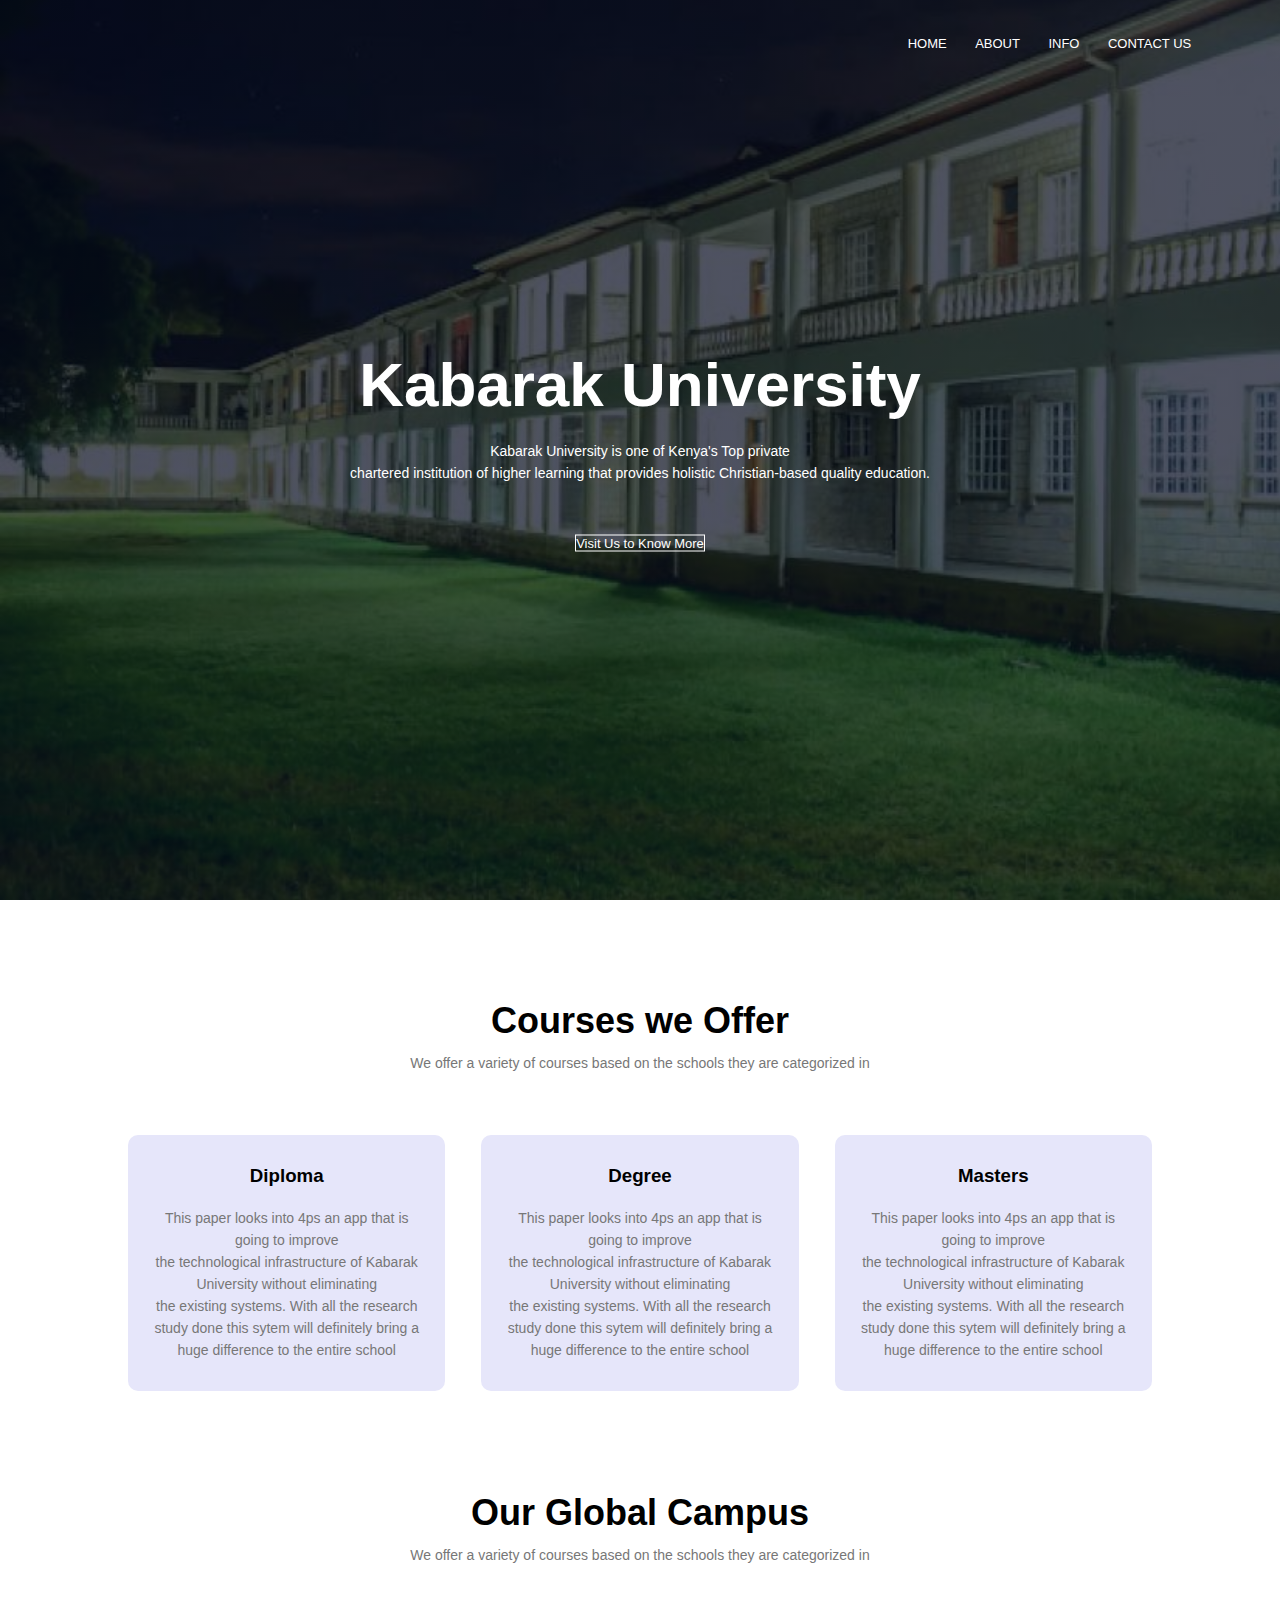
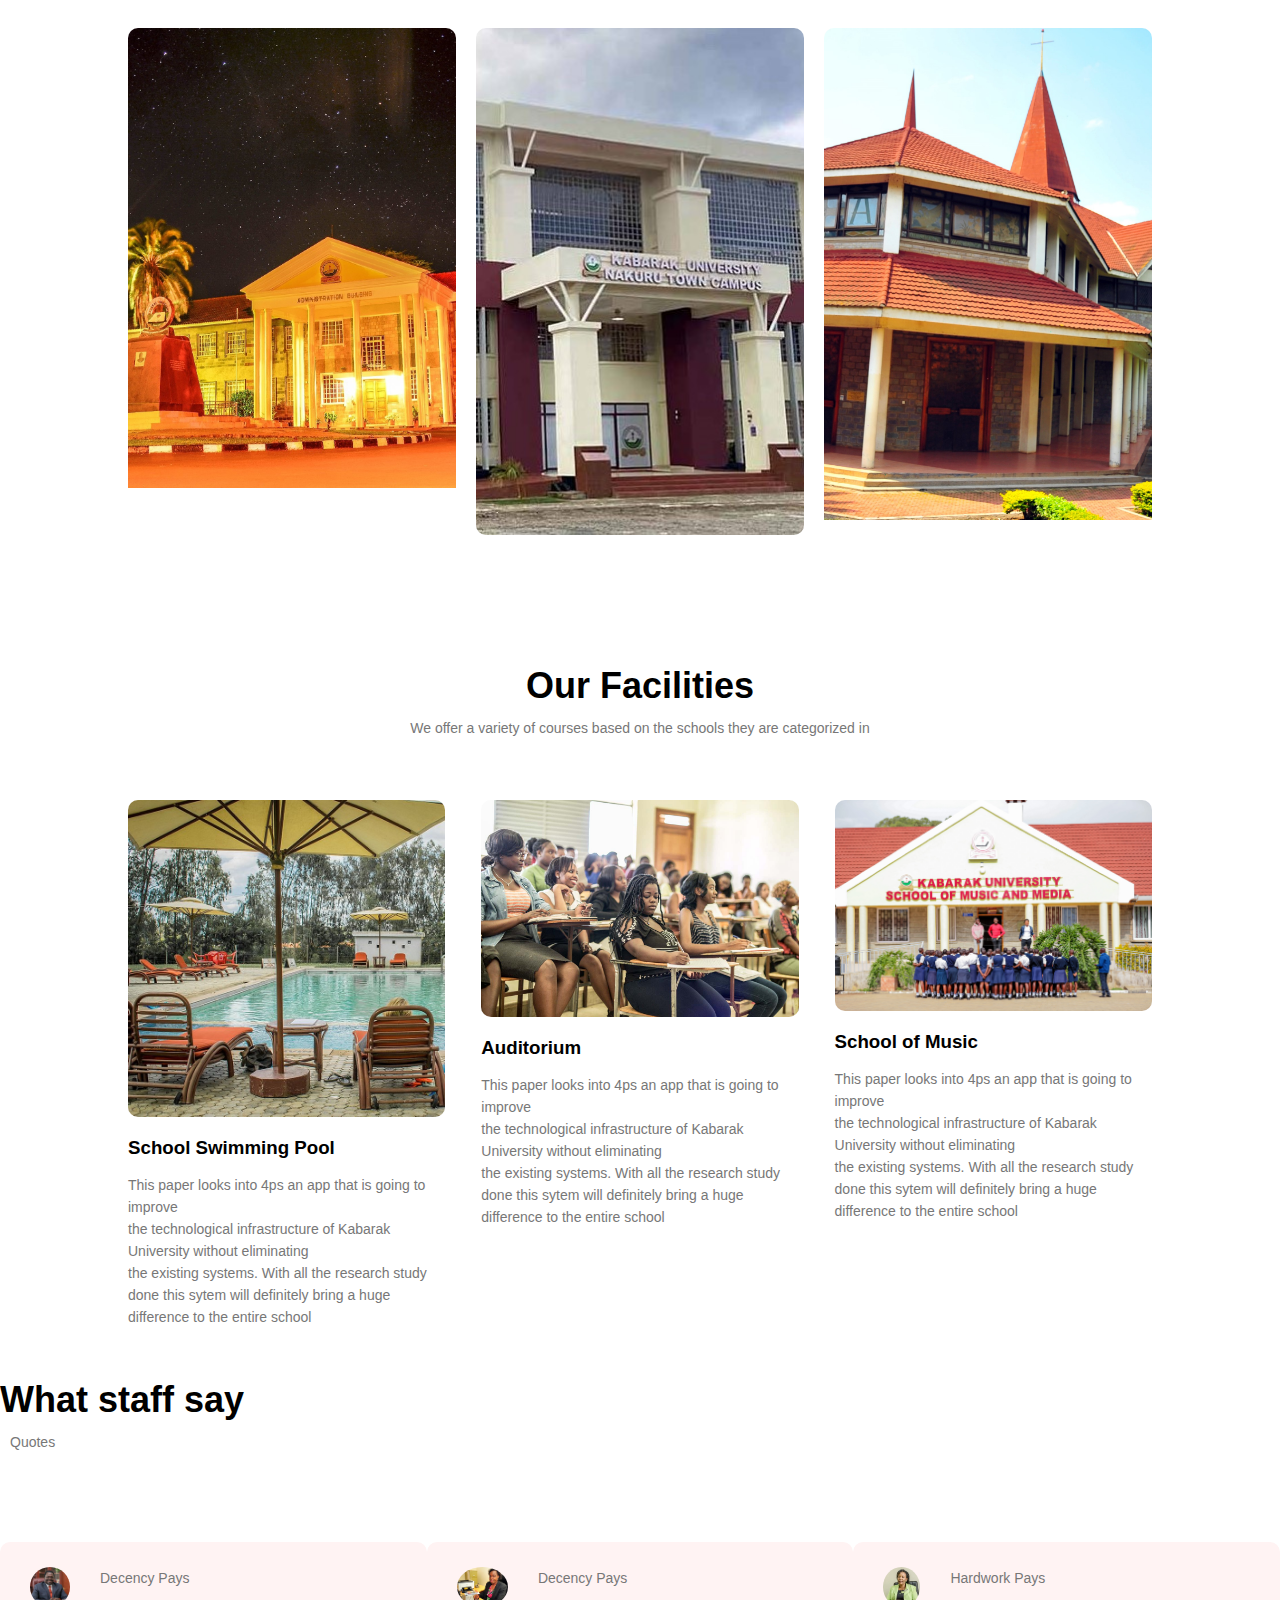
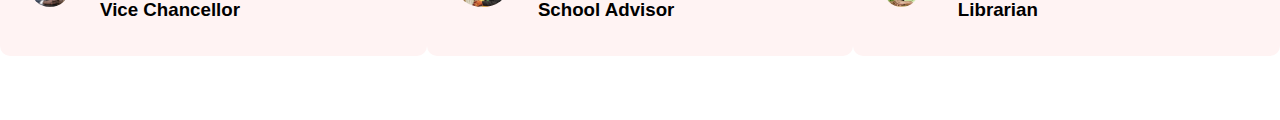
<file: index.html>
<!Doctype html>
<html>
    <head>
        <meta name="viewport"content="width=device-width, initial-scale=1.0">
        <title>Home Page</title>
        <link rel="stylesheet" href="sample.css">
        <link rel="preconnect" href="https://fonts.gstatic.com">
       </head>
    <body>
        <section class="header">
            <nav>
                <div class="nav-links">
                    <ul>
                        <li><a href="maureen.html" target="_blank">HOME</a></li>
                        <li><a href="about.html" target="_blank">ABOUT</a></li>
                        <li><a href="info.html" target="_blank">INFO</a></li>
                        <li><a href="contact.html" target="_blank">CONTACT US</a></li>
                    </ul>
                </div>
            </nav>
           <div class="text-box">
            <h1> Kabarak University</h1>
            <p> Kabarak University is one of Kenya's Top private<br> chartered institution of higher learning that provides holistic Christian-based quality education.</p>
            <a href="" class="hero-btn">Visit Us to Know More</a>
           </div>

           </section>

<!------Course------>
<section class="course">
    <h1>Courses we Offer</h1>
    <p>We offer a variety of courses based on the schools they are categorized in</p>
    <div class="row">
        <div class="course-col">
        <h3> Diploma</h3>
        <p>This paper looks into 4ps an app that is going to improve<br> the technological infrastructure of Kabarak University without eliminating <br>the existing systems. With all the research study done this sytem will definitely bring a huge difference to the entire school
        </p>
        </div>
    <div class="course-col">
        <h3> Degree</h3>
        <p>This paper looks into 4ps an app that is going to improve<br> the technological infrastructure of Kabarak University without eliminating <br> the existing systems. With all the research study done this sytem will definitely bring a huge difference to the entire school
        </p>
        </div>
    <div class="course-col">
        <h3> Masters</h3>
        <p>This paper looks into 4ps an app that is going to improve<br> the technological infrastructure of Kabarak University without eliminating <br> the existing systems. With all the research study done this sytem will definitely bring a huge difference to the entire school
        </p>
        </div>
    </div>
    </section>

    <!-----campus----->

    <section class="campus">
<h1>Our Global Campus</h1>
<p>We offer a variety of courses based on the schools they are categorized in</p>
<div class="row">
    <div class="campus-col">
        <img src="images/acrop (2).png">
        <div class="layer">
            <h3>ADMIN</h3>
        </div>
    </div>
<div class="campus-col">
    <img src="images/ecrop.png">
    <div class="layer">
        <h3>TOWN CAMPUS</h3>
    </div>
</div>
<div class="campus-col">
    <img src="images/gcrop.png">
    <div class="layer">
        <h3>CHAPEL</h3>
    </div>
</div>
</div>
    </section>

    <!-----Facilites----->
    <section class="Facilities">
        <h1>Our Facilities</h1>
        <p>We offer a variety of courses based on the schools they are categorized in</p>
        <div class="row">
            <div class="facilities-col">
            <img src="images/pool.png">
            <h3> School Swimming Pool</h3>
            <p>This paper looks into 4ps an app that is going to improve<br> the technological infrastructure of Kabarak University without eliminating <br> the existing systems. With all the research study done this sytem will definitely bring a huge difference to the entire school
            </p>
            </div>
            <div class="facilities-col">
            <img src="images/h.png">
            <h3> Auditorium</h3>
            <p>This paper looks into 4ps an app that is going to improve<br> the technological infrastructure of Kabarak University without eliminating <br> the existing systems. With all the research study done this sytem will definitely bring a huge difference to the entire school
            </p>
            </div>
            <div class="facilities-col">            <img src="images/music.png">
            <h3> School of Music</h3>
            <p>This paper looks into 4ps an app that is going to improve<br> the technological infrastructure of Kabarak University without eliminating <br> the existing systems. With all the research study done this sytem will definitely bring a huge difference to the entire school
            </p>
            </div>
        </div>

    </section>
    <!----quotes----->
    <h1> What staff say</h1>
    <p> Quotes</p>
    <div class="row">
        <div class="quotes-col">
            <img src="images/vc.png">
            <div>
                <p>Decency Pays</p>
                <h3>Vice Chancellor</h3>
            </div>
        </div>
        <div class="quotes-col">
            <img src="images/coun.png">
            <div>
                <p>Decency Pays</p>
                <h3>School Advisor</h3>
            </div>
        </div>
        <div class="quotes-col">
            <img src="images/librarian.png">
            <div>
                <p>Hardwork Pays</p>
                <h3>Librarian</h3>
            </div>
        </div>
    </div>

</section>




<script>
    let slideIndex = 0;
    showSlides();
    
    function showSlides() {
      let i;
      let slides = document.getElementsByClassName("mySlides");
      let dots = document.getElementsByClassName("dot");
      for (i = 0; i < slides.length; i++) {
        slides[i].style.display = "none";  
      }
      slideIndex++;
      if (slideIndex > slides.length) {slideIndex = 1}    
      for (i = 0; i < dots.length; i++) {
        dots[i].className = dots[i].className.replace(" active", "");
      }
      slides[slideIndex-1].style.display = "block";  
      dots[slideIndex-1].className += " active";
      setTimeout(showSlides, 2000); 
    }
    </script>









        </section>
        
    </body>
</html>
</file>
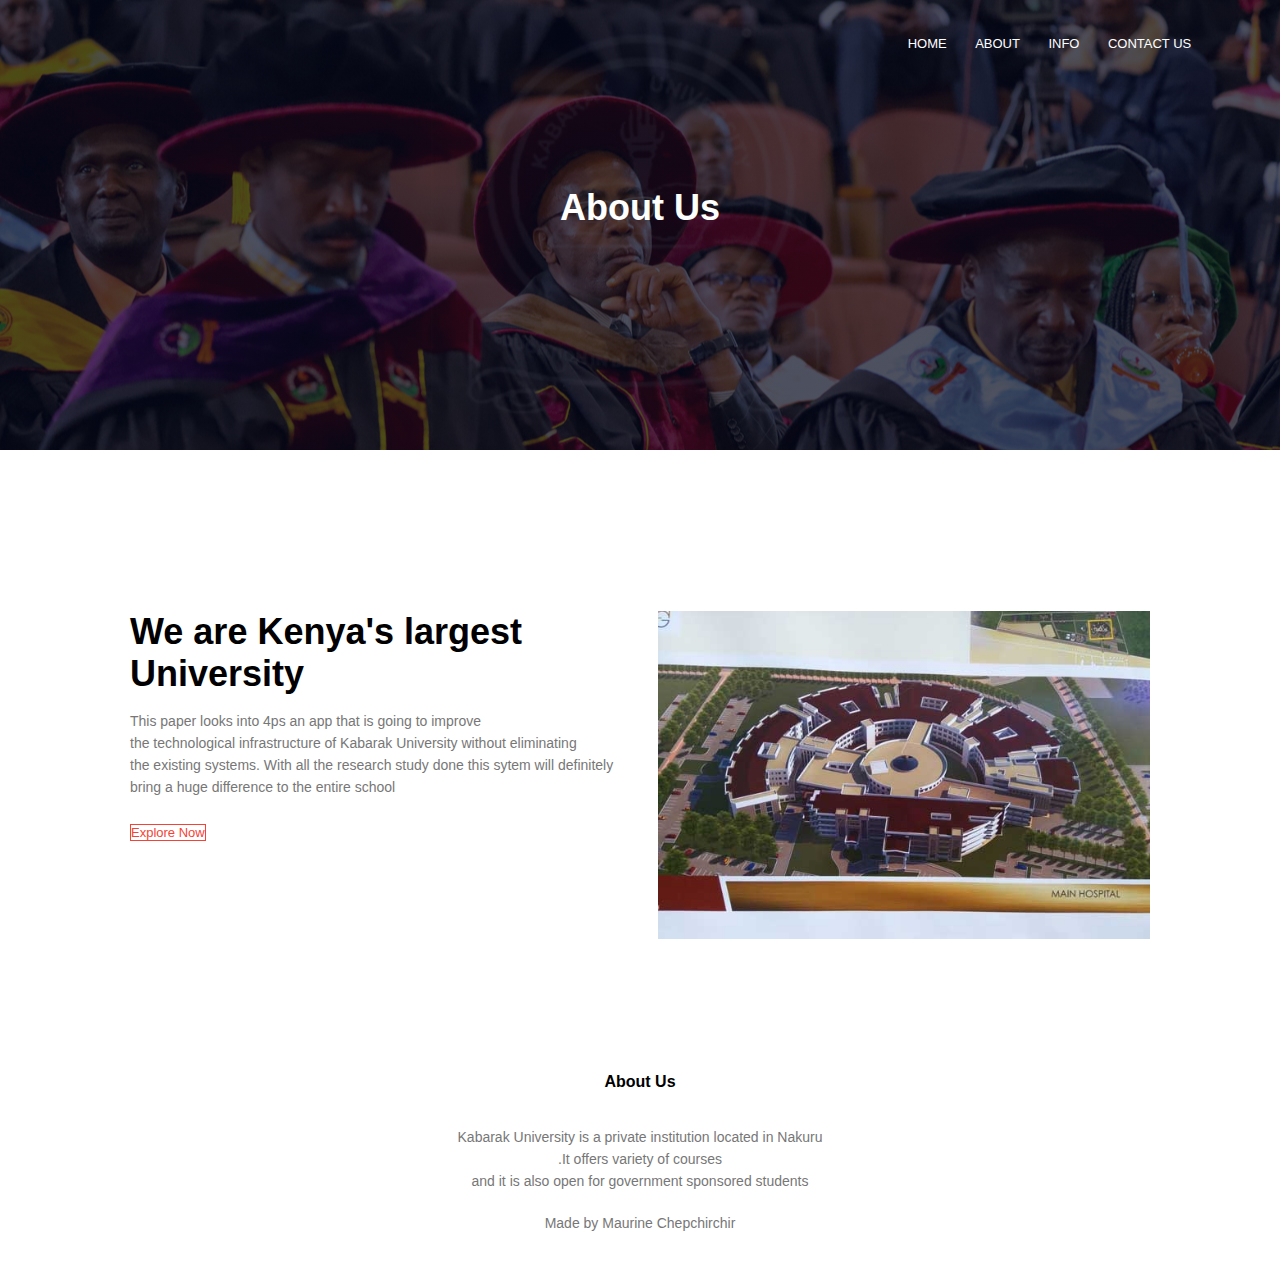
<file: About.html>
<!Doctype html>
<html>
    <head>
        <meta name="viewport"content="width=device-width, initial-scale=1.0">
        <title>About Page</title>
        <link rel="stylesheet" href="sample.css">
        <link rel="preconnect" href="https://fonts.gstatic.com">
            </head>
    <body>
        <section class="sub-header">
            <nav>
                <div class="nav-links">
                    <ul>
                        <li><a href="maureen.html" target="_blank">HOME</a></li>
                        <li><a href="about.html" target="_blank">ABOUT</a></li>
                        <li><a href="info.html" target="_blank">INFO</a></li>
                        <li><a href="contact.html" target="_blank">CONTACT US</a></li>
                    </ul>
                </div>
                <i class="fa fa-bars" onclick="ShowMenu()"></i>
            </nav>
            <h1>About Us</h1>
           </section>
           <!--about us content-->
           <section class="about-us">
            <div class="row">
                <div class="about-col">
                    <h1> We are Kenya's largest University</h1>
                    <p>
                        This paper looks into 4ps an app that is going to improve<br> the technological infrastructure of Kabarak University without eliminating <br> the existing systems. With all the research study done this sytem will definitely bring a huge difference to the entire school
                    </p>
                    <a href="" class="hero-btn red-btn">Explore Now</a>
                </div>
                <div class="about-col">
                <img src="images/f.png"
                </div>
            </div>

           </section>

<!--footer-->
<section class="footer">
    <h4>About Us</h4>
    <p>Kabarak University is a private institution located in Nakuru<br> .It offers variety of courses <br>and it is also open for government sponsored students</p>
    <div class="icons">
        <i class="fa fa-facebook"></i>
        <i class="fa fa-twitter"></i>
        <i class="fa fa-linkedIn"></i>
        <i class="fa fa-email"></i>
    </div>
    <p>Made by Maurine Chepchirchir</p>
</section>
</file>
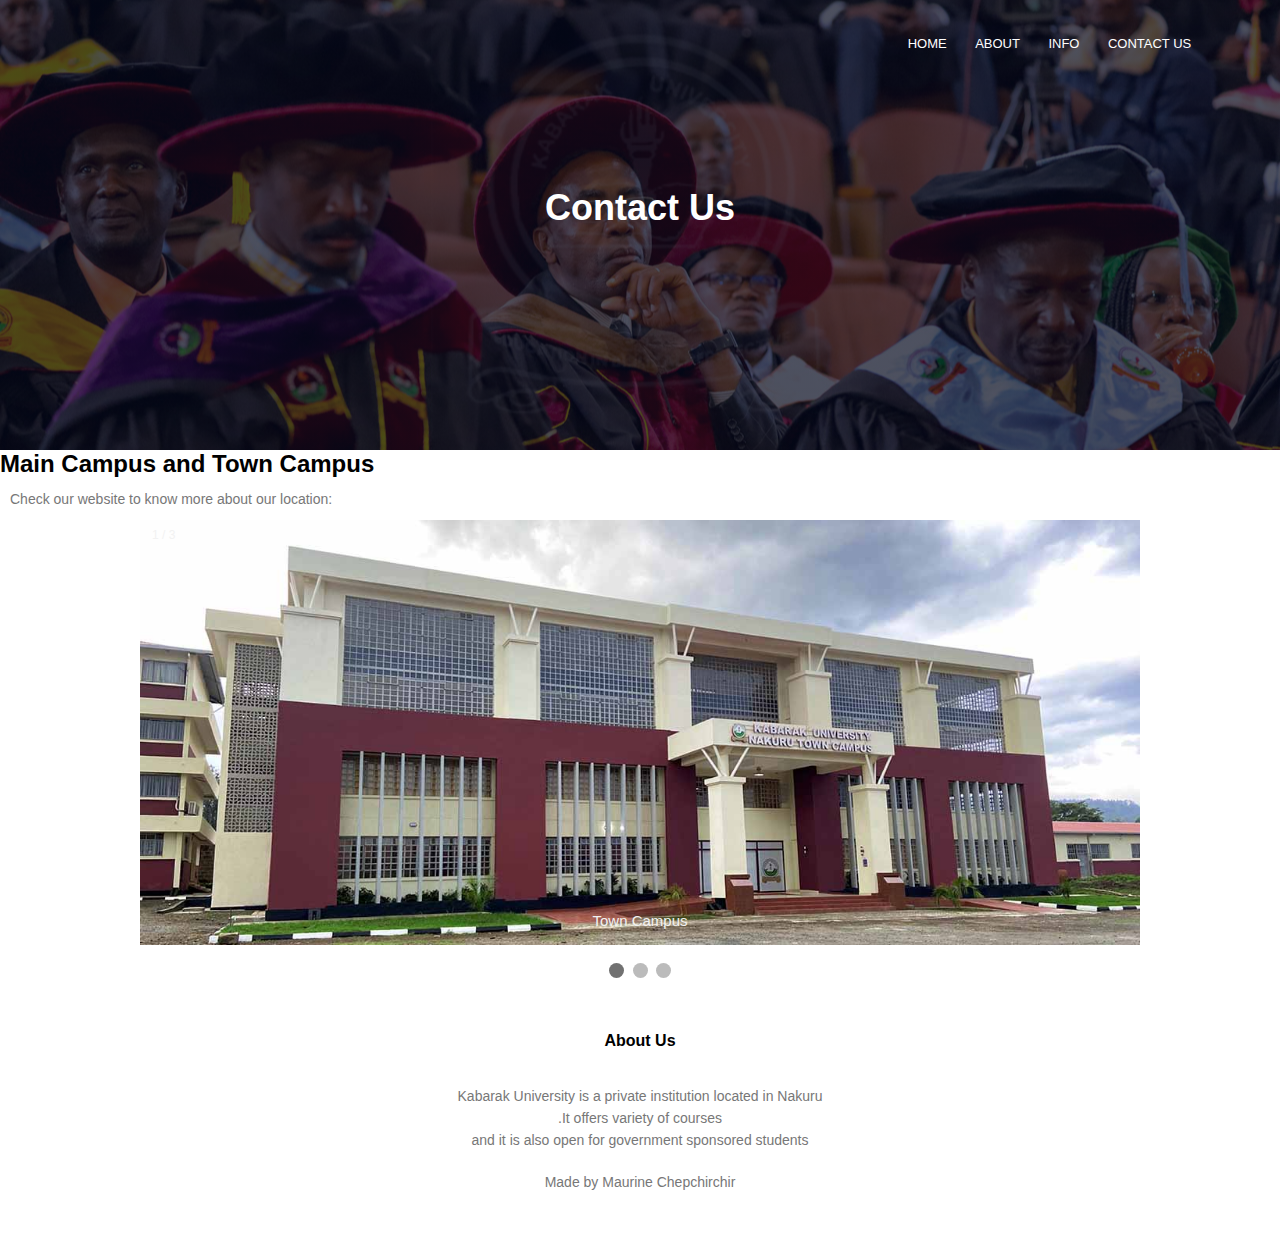
<file: Contact.html>
<!Doctype html>
<html>
    <head>
        <meta name="viewport"content="width=device-width, initial-scale=1.0">
        <title>Contact Page</title>
        <link rel="stylesheet" href="sample.css">
        <link rel="preconnect" href="https://fonts.gstatic.com">
        <style>
            * {box-sizing: border-box;}
            body {font-family: Verdana, sans-serif;}
            .mySlides {display: none;}
            img {vertical-align: middle;}
            
            /* Slideshow container */
            .slideshow-container {
              max-width: 1000px;
              position: relative;
              margin: auto;
            }
            
            /* Caption text */
            .text {
              color: #f2f2f2;
              font-size: 15px;
              padding: 8px 12px;
              position: absolute;
              bottom: 8px;
              width: 100%;
              text-align: center;
            }
            
            /* Number text (1/3 etc) */
            .numbertext {
              color: #f2f2f2;
              font-size: 12px;
              padding: 8px 12px;
              position: absolute;
              top: 0;
            }
            
            /* The dots/bullets/indicators */
            .dot {
              height: 15px;
              width: 15px;
              margin: 0 2px;
              background-color: #bbb;
              border-radius: 50%;
              display: inline-block;
              transition: background-color 0.6s ease;
            }
            
            .active {
              background-color: #717171;
            }
            
            /* Fading animation */
            .fade {
              animation-name: fade;
              animation-duration: 1.5s;
            }
            
            @keyframes fade {
              from {opacity: .4} 
              to {opacity: 1}
            }
            
            /* On smaller screens, decrease text size */
            @media only screen and (max-width: 300px) {
              .text {font-size: 11px}
            }
            </style>
    </head>
    <body>
        <section class="sub-header">
            <nav>
                <div class="nav-links">
                    <ul>
                        <li><a href="maureen.html" target="_blank">HOME</a></li>
                        <li><a href="about.html" target="_blank">ABOUT</a></li>
                        <li><a href="info.html" target="_blank">INFO</a></li>
                        <li><a href="contact.html" target="_blank">CONTACT US</a></li>
                    </ul>
                </div>
                <i class="fa fa-bars" onclick="ShowMenu()"></i>
            </nav>
            <h1>Contact Us</h1>
           </section>

            <section class="slideshow">
            <h2>Main Campus and Town Campus</h2>
            <p>Check our website to know more about our location:</p>
            
            <div class="slideshow-container">
            
            <div class="mySlides fade">
              <div class="numbertext">1 / 3</div>
              <img src="images/e.png" style="width:100%">
              <div class="text">Town Campus</div>
            </div>
            
            <div class="mySlides fade">
              <div class="numbertext">2 / 3</div>
              <img src="images/c.png" style="width:100%">
              <div class="text">Main Campus</div>
            </div>
            
            <div class="mySlides fade">
              <div class="numbertext">3 / 3</div>
              <img src="images/library.png" style="width:100%">
              <div class="text">Library</div>
            </div>
            
            </div>
            <br>
            
            <div style="text-align:center">
              <span class="dot"></span> 
              <span class="dot"></span> 
              <span class="dot"></span> 
            </div>
            
            <script>
            let slideIndex = 0;
            showSlides();
            
            function showSlides() {
              let i;
              let slides = document.getElementsByClassName("mySlides");
              let dots = document.getElementsByClassName("dot");
              for (i = 0; i < slides.length; i++) {
                slides[i].style.display = "none";  
              }
              slideIndex++;
              if (slideIndex > slides.length) {slideIndex = 1}    
              for (i = 0; i < dots.length; i++) {
                dots[i].className = dots[i].className.replace(" active", "");
                          }
              slides[slideIndex-1].style.display = "block";  
              dots[slideIndex-1].className += " active";
              setTimeout(showSlides, 2000); // Change image every 2 seconds
            }
            </script>
            </section>
            </body>
            </html>
           </section>
           
          
<!--footer-->
<section class="footer">
    <h4>About Us</h4>
    <p>Kabarak University is a private institution located in Nakuru<br> .It offers variety of courses <br>and it is also open for government sponsored students</p>
    <div class="icons">
        <i class="fa fa-facebook"></i>
        <i class="fa fa-twitter"></i>
        <i class="fa fa-linkedIn"></i>
        <i class="fa fa-email"></i>
    </div>
    <p>Made by Maurine Chepchirchir</p>
</section>













        </section>
        
    </body>
</html>
</file>
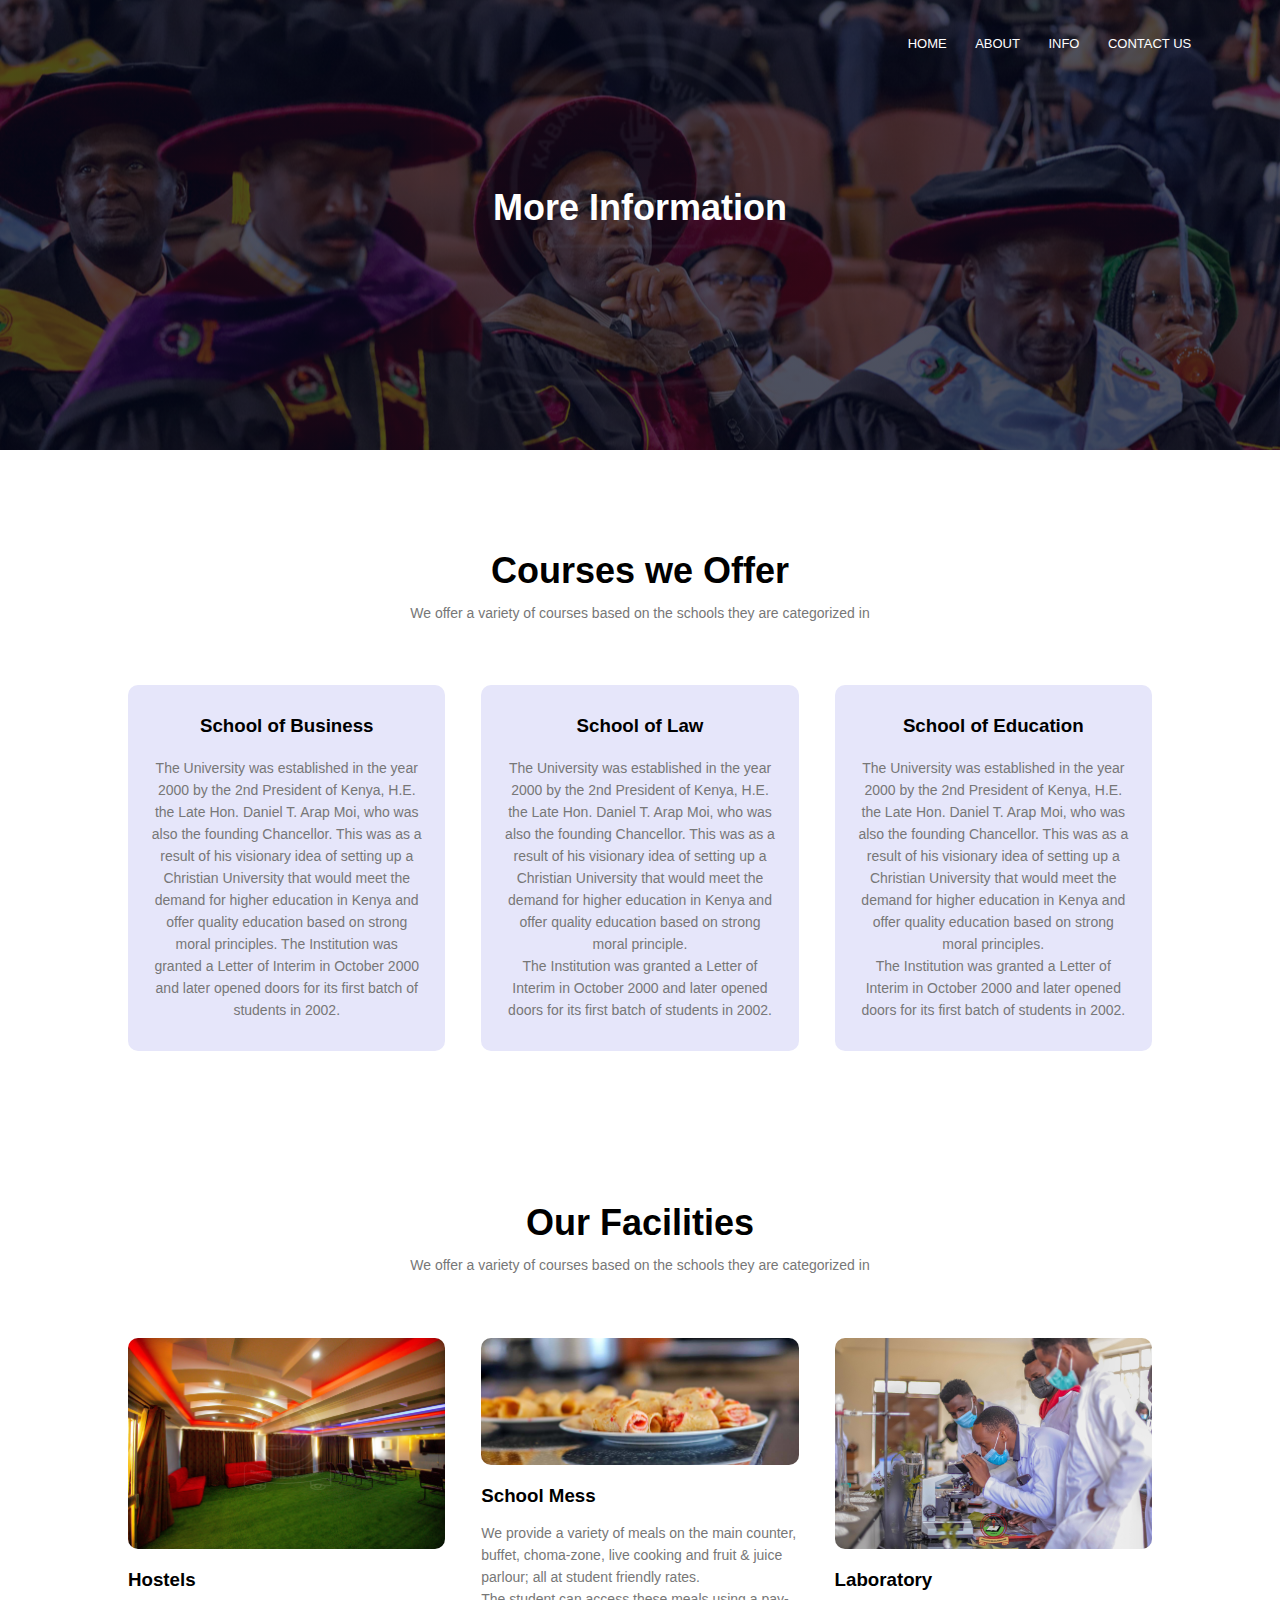
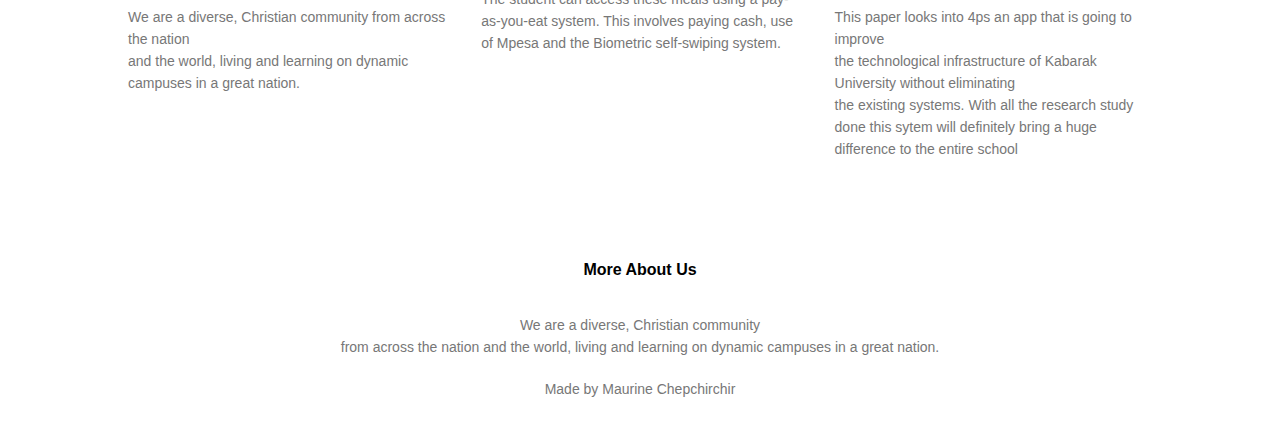
<file: Info.html>
<!Doctype html>
<html>
    <head>
        <meta name="viewport"content="width=device-width, initial-scale=1.0">
        <title>Info Page</title>
        <link rel="stylesheet" href="sample.css">
        <link rel="preconnect" href="https://fonts.gstatic.com">
    </head>
    <body>
        <section class="sub-header">
            <nav>
                <div class="nav-links">
                    <ul>
                        <li><a href="maureen.html" target="_blank">HOME</a></li>
                        <li><a href="about.html" target="_blank">ABOUT</a></li>
                        <li><a href="info.html" target="_blank">INFO</a></li>
                        <li><a href="contact.html" target="_blank">CONTACT US</a></li>
                    </ul>
                </div>
                <i class="fa fa-bars" onclick="ShowMenu()"></i>
            </nav>
            <h1>More Information</h1>
           </section>

           <!--Info-->
           <section class="course">
            <h1>Courses we Offer</h1>
            <p>We offer a variety of courses based on the schools they are categorized in</p>
            <div class="row">
                <div class="course-col">
                <h3> School of Business</h3>
                <p>The University was established in the year 2000 by the 2nd President of Kenya, H.E. the Late Hon. Daniel T. Arap Moi, who was also the founding Chancellor. This was as a result of his visionary idea of setting up a Christian University that would meet the demand for higher education in Kenya and offer quality education based on strong moral principles.
                    The Institution was granted a Letter of Interim in October 2000 and later opened doors for its first batch of students in 2002.
                </p>
                </div>
            <div class="course-col">
                <h3> School of Law</h3>
                <p>The University was established in the year 2000 by the 2nd President of Kenya, H.E. the Late Hon. Daniel T. Arap Moi, who was also the founding Chancellor. This was as a result of his visionary idea of setting up a Christian University that would meet the demand for higher education in Kenya and offer quality education based on strong moral principle.<br>The Institution was granted a Letter of Interim in October 2000 and later opened doors for its first batch of students in 2002.
                </p>
                </div>
            <div class="course-col">
                <h3> School of Education</h3>
                <p>The University was established in the year 2000 by the 2nd President of Kenya, H.E. the Late Hon. Daniel T. Arap Moi, who was also the founding Chancellor. This was as a result of his visionary idea of setting up a Christian University that would meet the demand for higher education in Kenya and offer quality education based on strong moral principles.<br>The Institution was granted a Letter of Interim in October 2000 and later opened doors for its first batch of students in 2002.
                    
                </p>
                </div>
            </div>
            </section>
            <!--Facilities-->

            <section class="Facilities">
                <h1>Our Facilities</h1>
                <p>We offer a variety of courses based on the schools they are categorized in</p>
                <div class="row">
                    <div class="facilities-col">
                    <img src="images/hostel.png">
                    <h3> Hostels</h3>
                    <p>We are a diverse, Christian community from across the nation <br>and the world, living and learning on dynamic campuses in a great nation.
                    </p>
                    </div>
                    <div class="facilities-col">
                    <img src="images/cafeteria2.png">
                    <h3> School Mess</h3>
                    <p>We provide a variety of meals on the main counter, buffet, choma-zone, live cooking and fruit & juice parlour; all at student friendly rates.<br>The student can access these meals using a pay-as-you-eat system. This involves paying cash, use of Mpesa and the Biometric 
                        self-swiping system.
                    </p>
                    </div>
                    <div class="facilities-col">            
                        <img src="images/lab.png">
                    <h3> Laboratory</h3>
                    <p>This paper looks into 4ps an app that is going to improve<br> the technological infrastructure of Kabarak University without eliminating <br> the existing systems. With all the research study done this sytem will definitely bring a huge difference to the entire school
                    </p>
                    </div>
                </div>
        
            </section>
          
<!--footer-->
<section class="footer">
    <h4>More About Us</h4>
    <p>We are a diverse, Christian community<br> from across the nation and the world, living and learning on dynamic campuses in a great nation.</p>
    <div class="icons">
        <i class="fa fa-facebook"></i>
        <i class="fa fa-twitter"></i>
        <i class="fa fa-linkedIn"></i>
        <i class="fa fa-email"></i>
    </div>
    <p>Made by Maurine Chepchirchir</p>
</section>













        </section>
        
    </body>
</html>
</file>
<file: sample.css>
*{
    margin: 0;
    padding: 0;
    font-family: Arial;
}
.header{
    min-height: 100vh;
    width: 100%;
   background-image: linear-gradient(rgba(4,9,30,0.7), rgba(4,9,30,0.7)), url(images/background.png);
    background-position: center;
    background-size: cover;
    position: relative;
}
nav{
    display: flex;
    padding: 2% 6%;
    justify-content: space-between;
    align-items: center;
}
.nav-links{
    flex: 1;
    text-align: right;
}
.nav-links ul li{
    list-style: none;
    display: inline-block;
    padding: 8px 12px;
    position: relative;
}
.nav-links ul li a{
    color: #fff;
    text-decoration: none;
    font-size: 13px;
}
.nav-links ul li::after{
    content: '';
    width: 0%;
    height: 2px;
    background: #f44336;
    display: block;
    margin: auto;
    transition: 0.5s;
}
.nav-links ul li:hover::after{
    width: 100%;
}
.slideshow-container {
    max-width: 1000px;
    position: relative;
    margin: auto;
  }
  
  .text {
    color: #f2f2f2;
    font-size: 15px;
    padding: 8px 12px;
    position: absolute;
    bottom: 8px;
    width: 100%;
    text-align: center;
  }
  
  .numbertext {
    color: #f2f2f2;
    font-size: 12px;
    padding: 8px 12px;
    position: absolute;
    top: 0;
  }
  
  .dot {
    height: 15px;
    width: 15px;
    margin: 0 2px;
    background-color: #bbb;
    border-radius: 50%;
    display: inline-block;
    transition: background-color 0.6s ease;
  }
  
  .active {
    background-color: #717171;
  }
  
  .fade {
    animation-name: fade;
    animation-duration: 1.5s;
  }
  
  @keyframes fade {
    from {opacity: .4} 
    to {opacity: 1}
  }
  
  @media only screen and (max-width: 300px) {
    .text {font-size: 11px}
  }
.text-box{
    width: 90%;
    color: #fff;
    position: absolute;
    top: 50%;
    left: 50%;
    transform: translate(-50%, -50%);
    text-align: center;
}
.text-box h1{
  font-size: 62px;
}
.text-box p{
  margin: 10px 0 40px;
  font-size: 14px;
  color: #fff;
}
.hero-btn{
  display: inline-block;
  text-decoration: none;
  color: #fff;
  border: 1px solid #fff;
  font-size: 13px;
  background: transparent;
  position: relative;
  cursor: pointer;
}
.hero-btn:hover{
  border: 1px solid #f44336;
  background: #f44336;
  transition: 1s;
}
/*-----Course-----*/
.course{
  width: 80%;
  margin: auto;
  text-align: center;
  padding-top: 100px;
}
h1{
  font-size: 36px;
  font-weight: 600;
}
p{
  color: #777;
  font-size: 14px;
  font-weight: 300;
  line-height: 22px;
  padding: 10px;
}
.row{
  margin-top: 5%;
  display: flex;
  justify-content: space-between;
}
.course-col{
  flex-basis: 31%;
  background: lavender;
  border-radius: 10px;
  margin-bottom: 5%;
  padding: 20px 12px;
  box-sizing: border-box;
  transition: 0.5s;
}
h3{
  text-align: center;
  font-weight: 600;
  margin: 10px 0;
}
.course-col:hover{
  box-shadow: 0 0 20px rgba(0,0,0,0.2);
}
/*------campus------*/
.campus{
  width: 80%;
  margin: auto;
  text-align: center;
  padding-top: 50px;
}
.campus-col{
  flex-basis: 32%;
  border-radius: 10px;
  margin-bottom: 30px;
  position: relative;
  overflow: hidden;
}
.campus-col img{
  width: 100%;
  display: block;
}
.layer{
  background: transparent;
  height: 100%;
  width: 100%;
  position: absolute;
  top: 0;
  left: 0;
  transition: 0.5s;
}
.layer:hover{
 background: rgba(226,0,0,0.7);
}
.layer h3{
  width: 100%;
  font-weight: 500;
  color: black;
  font-size: 26px;
  bottom: 0;
  left: 50%;
  transform: translateX(-50%);
  position: absolute;
  opacity: 0;
  transition: 0.5s;
}
.layer:hover h3{
  bottom: 49%;
  opacity: 1;
}
/*------facilities------*/
.Facilities{
width: 80%;
margin: auto;
text-align: center;
padding-top: 100px;
}
.facilities-col{
  flex-basis: 31%;
  border-radius: 10px;
  margin-bottom: 5%;
  text-align: left;
}
.facilities-col img{
  width: 100%;
  border-radius: 10px;
}
.facilities-col p{
  padding: 0;
}
.facilities-col h3{
  margin-top: 16px;
  margin-bottom: 15px;
  text-align: left;
}
/*------quotes------*/
.quotes{
  width: 80%;
  margin: auto;
  padding-top: 100px;
  text-align: center;
}
.quotes-col{
  flex-basis: 44%;
  border-radius: 10px;
  margin-bottom: 5%;
  text-align: left;
  background: #fff3f3;
  padding: 25px;
  cursor: pointer;
  display: flex;
}
.quotes-col img{
  height: 40px;
  margin-left: 5px;
  margin-right: 30px;
  border-radius: 50%;
}
.quotes-col p{
  padding: 0;
}
.quotes-col{
  margin-top: 15px;
  text-align: left;
}
/*------footer----*/
.footer{
  width: 100%;
  text-align: center;
  padding: 30px 0;
}
.footer h4{
margin-bottom: 25px;
margin-top: 20px;
font-weight: 600;
}
.icons.fa{
  color: #f44336;
  margin: 0 13px;
  cursor: pointer;
  padding: 18px 0;
}
.fa-heart-o{
color: #f44336;
}
/*-------about us page-------*/
.sub-header{
  height: 50vh;
  width: 100%;
  background-image: linear-gradient(rgba(4,9,30,0.7), rgba(4,9,30,0.7)), url(images/logo.png);
  background-position: center;
  background-size: cover;
  text-align: center;
  color: #fff;
}
.sub-header h1{
  margin-top: 100px;
}
.about-us{
  width: 80%;
  margin: auto;
  padding-top: 80px;
  padding-bottom: 50px;
}
.about-col{
  flex-basis: 48%;
  padding: 30px 2px;
}
.about-col img{
  width: 100%;
}
.about-col h1{
  padding-top: 0;
}
.about-col p{
  padding: 15px 0 25px;
}
.red-btn{
  border: 1px solid #f44336;
  background: transparent;
  color: #f44336;
}
.red-btn:hover{
  color: #fff;
}
/*-------info-------*/
.sub-header{
    height: 50vh;
    width: 100%;
    background-image: linear-gradient(rgba(4,9,30,0.7), rgba(4,9,30,0.7)), url(images/graduation.png);
    background-position: center;
    background-size: cover;
    text-align: center;
    color: #fff;
  }
</file>
